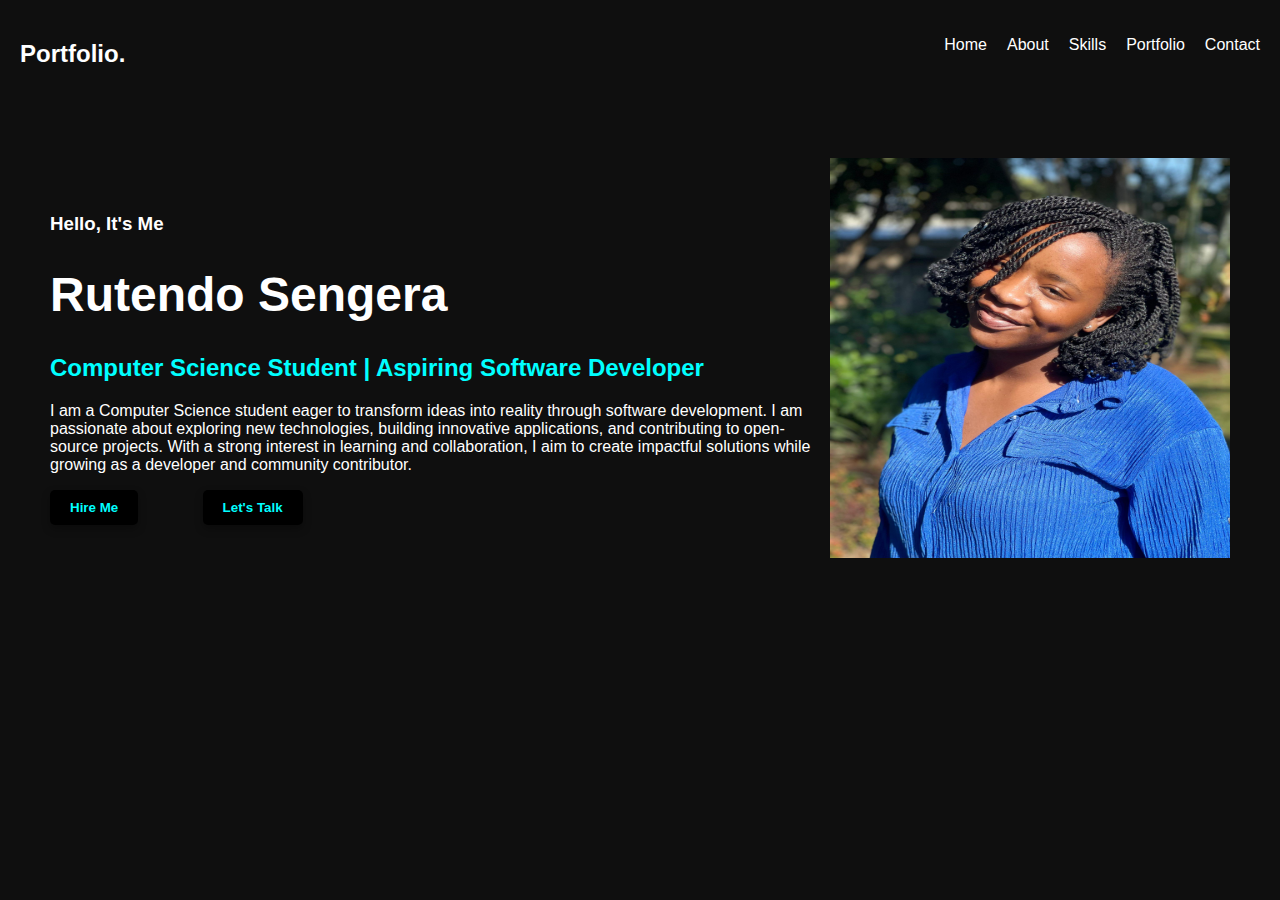
<file: index.html>
<!DOCTYPE html>
<html lang="en">
<head>
    <meta charset="UTF-8">
    <meta name="viewport" content="width=device-width, initial-scale=1.0">
    <meta name="description" content="Rutendo Sengera - Computer Science Student and Aspiring Software Developer">
    <meta name="keywords" content="Rutendo Sengera, portfolio, software developer, computer science, Zimbabwe">
    <meta name="author" content="Rutendo Sengera">
    <title>My Personal Portfolio</title>
    <link rel="stylesheet" href="index.css">
    <script src="script.js"></script>
</head>
<body>
  <header>
    <nav>
      <h2>Portfolio.</h2>
      <ul>
         <li><a href="index.html">Home</a></li>
        <li><a href="about.html">About</a></li>
        <li><a href="skills.html">Skills</a></li>
        <li><a href="portfolio.html">Portfolio</a></li>
        <li><a href="contact.html">Contact</a></li>
      </ul>
    </nav>
  </header>

  <section class="hero">
    <div class="hero-text">
      <h3>Hello, It's Me</h3>
      <h1>Rutendo Sengera</h1>
      <h2><span>Computer Science Student | Aspiring Software Developer</span></h2>
      <p>I am a Computer Science student eager to transform ideas into reality through software development. I am passionate about exploring new technologies, building innovative applications, and contributing to open-source projects. With a strong interest in learning and collaboration, I aim to create impactful solutions while growing as a developer and community contributor.</p>
      <div class="buttons">
        <button id="hireBtn"><b>Hire Me</b></button>
        <button id="letsTalkBtn"><b>Let's Talk</b></button>
      </div>
    </div>
    <div class="rutendo">
      <img src="rutendo.jpg" alt="rutendo" width="400px" height="400px">
    </div>
  </section>
</body>
</html>
</file>
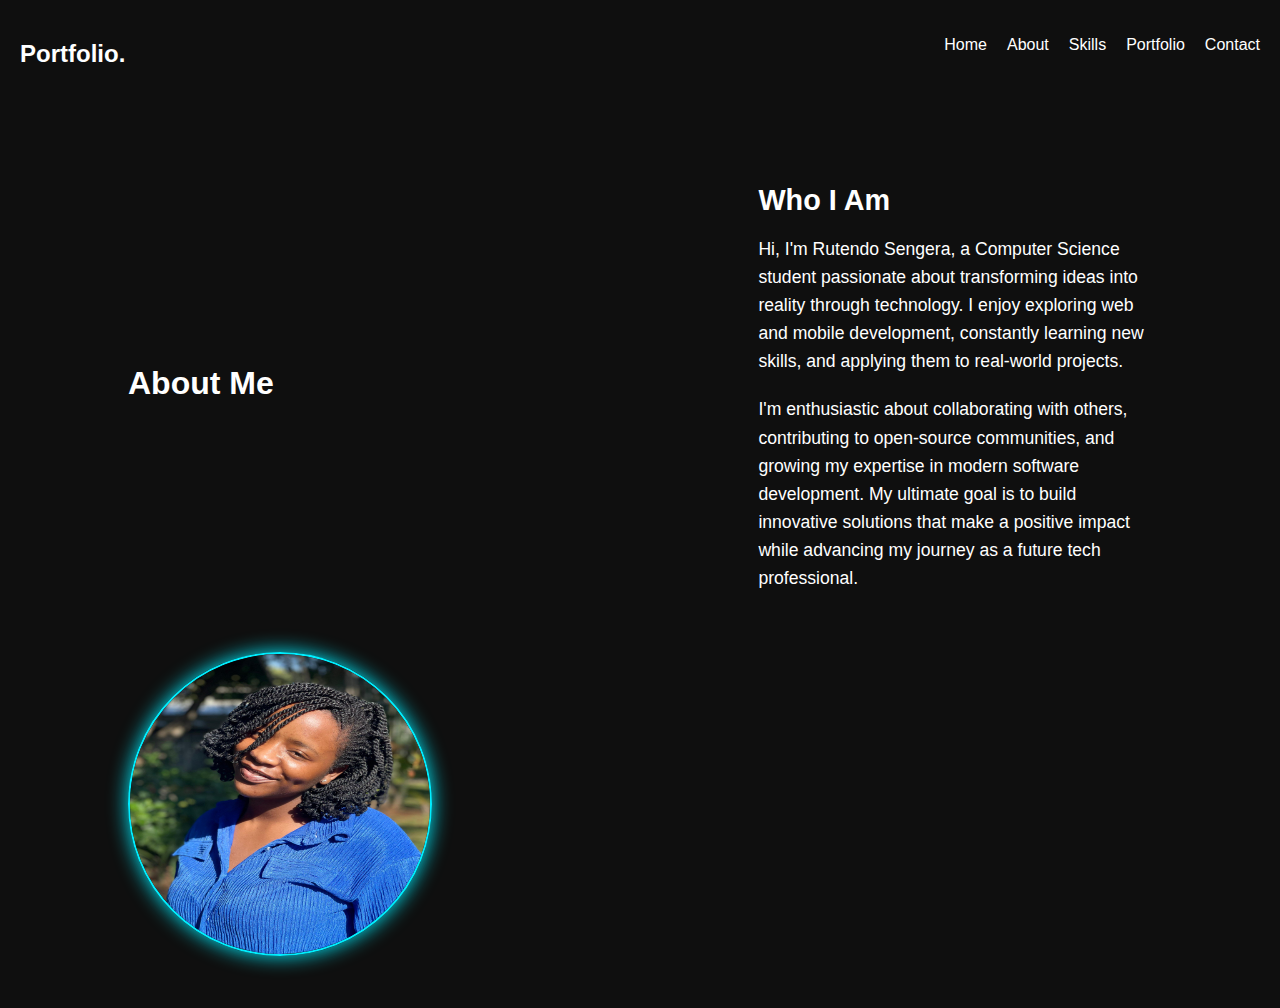
<file: about.html>
<!DOCTYPE html>
<html lang="en">
<head>
    <meta charset="UTF-8">
    <meta name="viewport" content="width=device-width, initial-scale=1.0">
    <title>About Me - Rutendo Sengera</title>
    <link rel="stylesheet" href="index.css">
</head>
<body>
    <header>
        <nav>
            <h2>Portfolio.</h2>
            <ul>
                <li><a href="index.html">Home</a></li>
                <li><a href="about.html">About</a></li>
                <li><a href="skills.html">Skills</a></li>
                <li><a href="portfolio.html">Portfolio</a></li>
                <li><a href="contact.html">Contact</a></li>
            </ul>
        </nav>
    </header>

    <section class="about-hero">
        <div class="about-content">
            <h1>About Me</h1>
            <div class="about-text">
                <h3>Who I Am</h3>
                <p>Hi, I'm Rutendo Sengera, a Computer Science student passionate about transforming ideas into reality through technology. I enjoy exploring web and mobile development, constantly learning new skills, and applying them to real-world projects.</p>
                <p>I'm enthusiastic about collaborating with others, contributing to open-source communities, and growing my expertise in modern software development. My ultimate goal is to build innovative solutions that make a positive impact while advancing my journey as a future tech professional.</p>
            </div>
            <div class="about-image">
                <img src="rutendo.jpg" alt="Rutendo Sengera" width="300px" height="300px">
            </div>
        </div>
    </section>
</body>
</html>
</file>
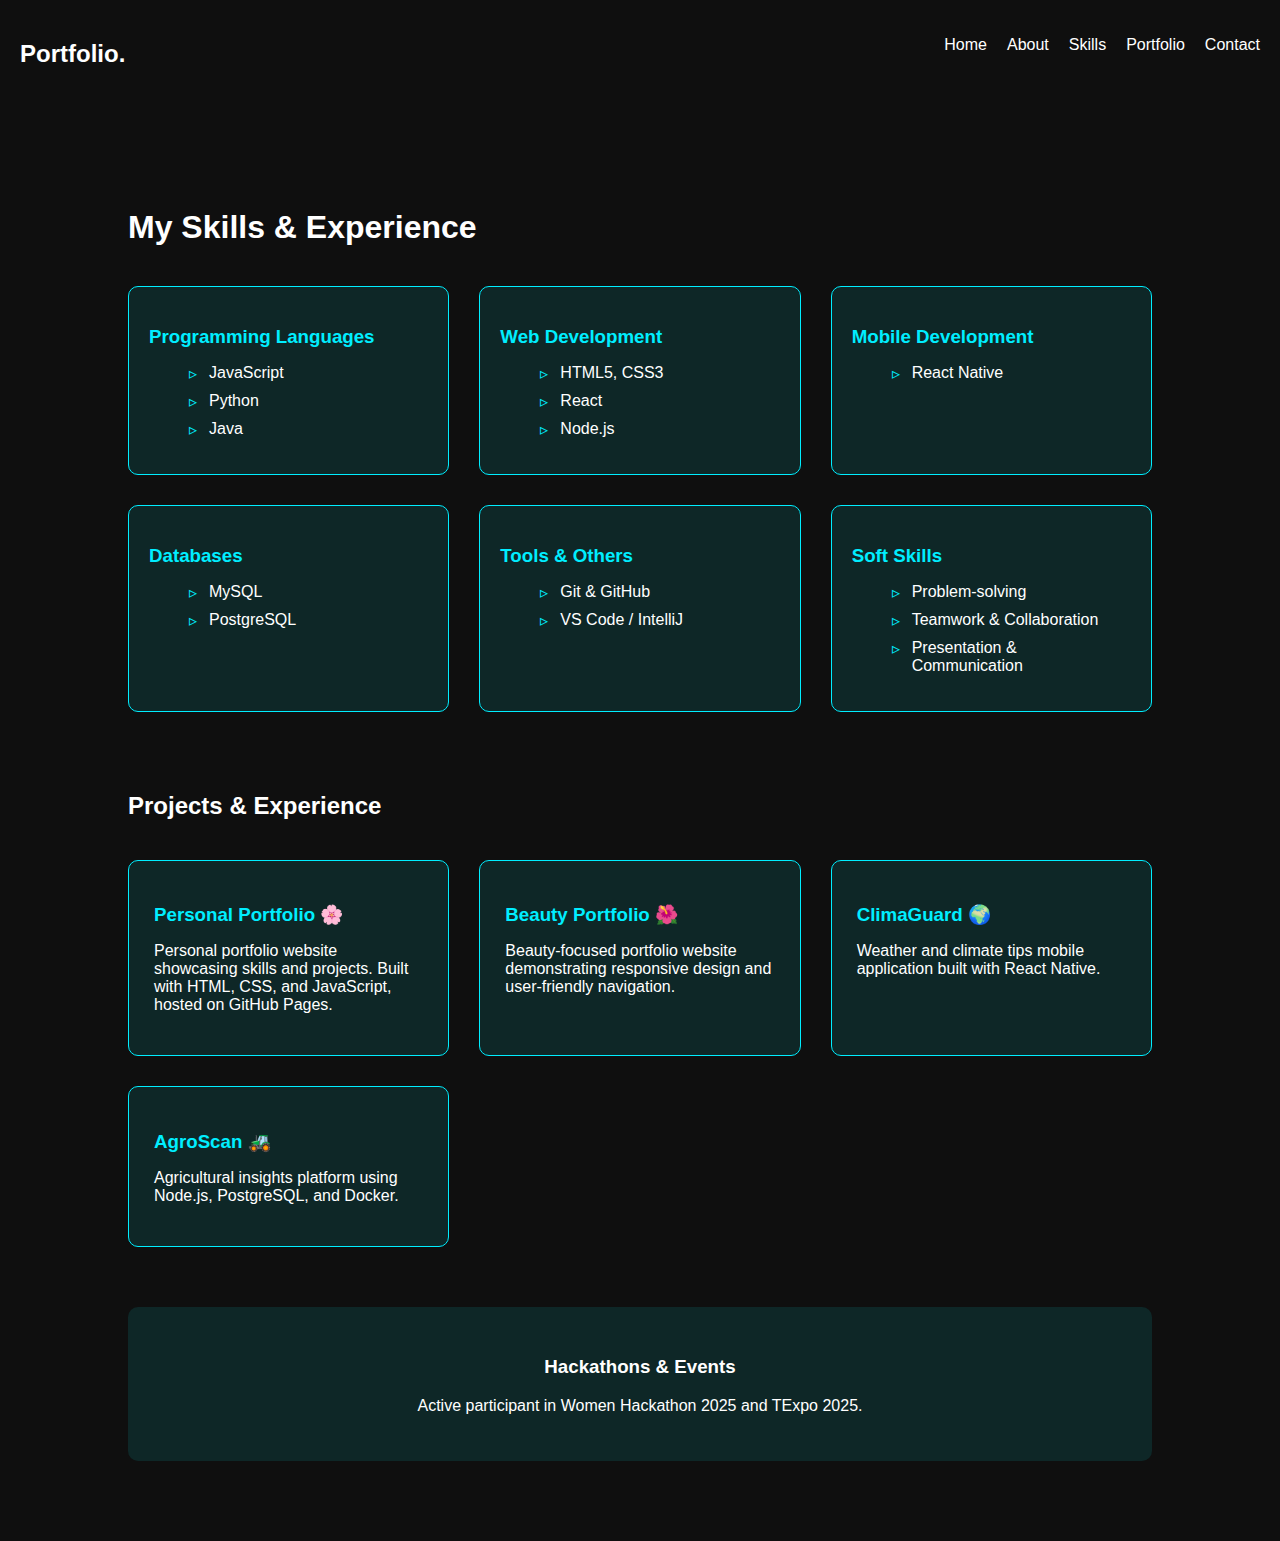
<file: skills.html>
<!DOCTYPE html>
<html lang="en">
<head>
    <meta charset="UTF-8">
    <meta name="viewport" content="width=device-width, initial-scale=1.0">
    <title>My Skills</title>
    <link rel="stylesheet" href="index.css">
</head>
<body>
    <header>
        <nav>
            <h2>Portfolio.</h2>
            <ul>
                <li><a href="index.html">Home</a></li>
                <li><a href="about.html">About</a></li>
                <li><a href="skills.html">Skills</a></li>
                <li><a href="portfolio.html">Portfolio</a></li>
                <li><a href="contact.html">Contact</a></li>
            </ul>
        </nav>
    </header>
    
    <section class="skills-section">
        <h1>My Skills & Experience</h1>
        
        <div class="skills-container">
            <div class="skills-grid">
                <div class="skill-category">
                    <h3>Programming Languages</h3>
                    <ul>
                        <li>JavaScript</li>
                        <li>Python</li>
                        <li>Java</li>
                    </ul>
                </div>

                <div class="skill-category">
                    <h3>Web Development</h3>
                    <ul>
                        <li>HTML5, CSS3</li>
                        <li>React</li>
                        <li>Node.js</li>
                    </ul>
                </div>

                <div class="skill-category">
                    <h3>Mobile Development</h3>
                    <ul>
                        <li>React Native</li>
                    </ul>
                </div>

                <div class="skill-category">
                    <h3>Databases</h3>
                    <ul>
                        <li>MySQL</li>
                        <li>PostgreSQL</li>
                    </ul>
                </div>

                <div class="skill-category">
                    <h3>Tools & Others</h3>
                    <ul>
                        <li>Git & GitHub</li>
                        <li>VS Code / IntelliJ</li>
                    </ul>
                </div>

                <div class="skill-category">
                    <h3>Soft Skills</h3>
                    <ul>
                        <li>Problem-solving</li>
                        <li>Teamwork & Collaboration</li>
                        <li>Presentation & Communication</li>
                    </ul>
                </div>
            </div>
        </div>

        <div class="projects-section">
            <h2>Projects & Experience</h2>
            <div class="projects-grid">
                <div class="project-card">
                    <h3>Personal Portfolio 🌸</h3>
                    <p>Personal portfolio website showcasing skills and projects. Built with HTML, CSS, and JavaScript, hosted on GitHub Pages.</p>
                </div>

                <div class="project-card">
                    <h3>Beauty Portfolio 🌺</h3>
                    <p>Beauty-focused portfolio website demonstrating responsive design and user-friendly navigation.</p>
                </div>

                <div class="project-card">
                    <h3>ClimaGuard 🌍</h3>
                    <p>Weather and climate tips mobile application built with React Native.</p>
                </div>

                <div class="project-card">
                    <h3>AgroScan 🚜</h3>
                    <p>Agricultural insights platform using Node.js, PostgreSQL, and Docker.</p>
                </div>
            </div>

            <div class="events-section">
                <h3>Hackathons & Events</h3>
                <p>Active participant in Women Hackathon 2025 and TExpo 2025.</p>
            </div>
        </div>
    </section>
</body>
</html>
</file>
<file: index.css>
body {
  margin: 0;
  font-family: 'Segoe UI', sans-serif;
  background: #0f0f0f;
  color: white;
}

nav {
  display: flex;
  justify-content: space-between;
  padding: 20px;
}

nav ul {
  list-style: none;
  display: flex;
  gap: 20px;
}
nav a {
  color: white;
  text-decoration: none;
}

.hero {
  display: flex;
  align-items: center;
  justify-content: space-around;
  padding: 50px;
}

.hero h1 {
  font-size: 3rem;
}

.hero span {
  color: cyan;
}
button {
  padding: 10px 20px;
  background-color:black;
  border: 2px;;
  border-radius: 5px;
  cursor:pointer;
  margin-right: 60px;
  display: inline;
  color: aqua;
  border: aqua;


img.profile {
  width: 20px;
  height: 20px;
  object-fit: cover;
  border-radius: 50%;
}
  box-shadow: 0 4px 8px rgba(0,0,0,0.3);
}

.about-hero {
    min-height: 100vh;
    display: flex;
    align-items: center;
    padding: 0 10%;
}

.about-content {
    max-width: 1200px;
    margin: 0 auto;
    display: grid;
    grid-template-columns: 1.5fr 1fr;
    gap: 40px;
    align-items: center;
}

.about-text h1 {
    font-size: 3em;
    margin-bottom: 20px;
    color: var(--primary-color, #0ef);
}

.about-text h3 {
    font-size: 1.8em;
    margin-bottom: 15px;
}

.about-text p {
    font-size: 1.1em;
    line-height: 1.6;
    margin-bottom: 20px;
}

.about-image img {
    border-radius: 50%;
    border: 2px solid var(--primary-color, #0ef);
    box-shadow: 0 0 20px var(--primary-color, #0ef);
}

.skills-section {
    padding: 80px 10%;
}

.skills-grid {
    display: grid;
    grid-template-columns: repeat(auto-fit, minmax(250px, 1fr));
    gap: 30px;
    margin-top: 40px;
}

.skill-category {
    background: rgba(14, 255, 255, 0.1);
    padding: 20px;
    border-radius: 10px;
    border: 1px solid var(--primary-color, #0ef);
}

.skill-category h3 {
    color: var(--primary-color, #0ef);
    margin-bottom: 15px;
}

.skill-category ul {
    list-style: none;
}

.skill-category ul li {
    margin: 10px 0;
    padding-left: 20px;
    position: relative;
}

.skill-category ul li:before {
    content: "▹";
    color: var(--primary-color, #0ef);
    position: absolute;
    left: 0;
}

.projects-section {
    margin-top: 80px;
}

.projects-grid {
    display: grid;
    grid-template-columns: repeat(auto-fit, minmax(300px, 1fr));
    gap: 30px;
    margin-top: 40px;
}

.project-card {
    background: rgba(14, 255, 255, 0.1);
    padding: 25px;
    border-radius: 10px;
    border: 1px solid var(--primary-color, #0ef);
    transition: transform 0.3s ease;
}

.project-card:hover {
    transform: translateY(-5px);
}

.project-card h3 {
    color: var(--primary-color, #0ef);
    margin-bottom: 15px;
}

.events-section {
    margin-top: 60px;
    text-align: center;
    padding: 30px;
    background: rgba(14, 255, 255, 0.1);
    border-radius: 10px;
}

.contact-section {
    padding: 80px 10%;
    min-height: 100vh;
}

.contact-container {
    display: grid;
    grid-template-columns: 1fr 1fr;
    gap: 50px;
    margin-top: 40px;
}

.contact-info {
    background: rgba(14, 255, 255, 0.1);
    padding: 30px;
    border-radius: 10px;
    border: 1px solid var(--primary-color, #0ef);
}

.contact-details {
    margin-top: 30px;
}

.contact-item {
    display: flex;
    align-items: center;
    margin: 20px 0;
}

.contact-item i {
    color: var(--primary-color, #0ef);
    margin-right: 15px;
    font-size: 20px;
}

.contact-item a {
    color: #fff;
    text-decoration: none;
    transition: color 0.3s ease;
}

.contact-item a:hover {
    color: var(--primary-color, #0ef);
}

.contact-form form {
    display: flex;
    flex-direction: column;
    gap: 20px;
}

.contact-form input,
.contact-form textarea {
    padding: 15px;
    background: rgba(14, 255, 255, 0.1);
    border: 1px solid var(--primary-color, #0ef);
    border-radius: 5px;
    color: #fff;
}

.contact-form textarea {
    height: 150px;
    resize: none;
}

.contact-form button {
    padding: 15px 30px;
    background: var(--primary-color, #0ef);
    border: none;
    border-radius: 5px;
    color: #1f242d;
    font-weight: bold;
    cursor: pointer;
    transition: transform 0.3s ease;
}

.contact-form button:hover {
    transform: scale(1.05);
}

#statusMessage {
    margin-top: 1rem;
    text-align: center;
    font-weight: bold;
}

button:disabled {
    opacity: 0.7;
    cursor: not-allowed;
}

@media (max-width: 768px) {
    .about-content {
        grid-template-columns: 1fr;
        text-align: center;
    }
    
    .about-image {
        order: -1;
    }

    .contact-container {
        grid-template-columns: 1fr;
    }
}
</file>
